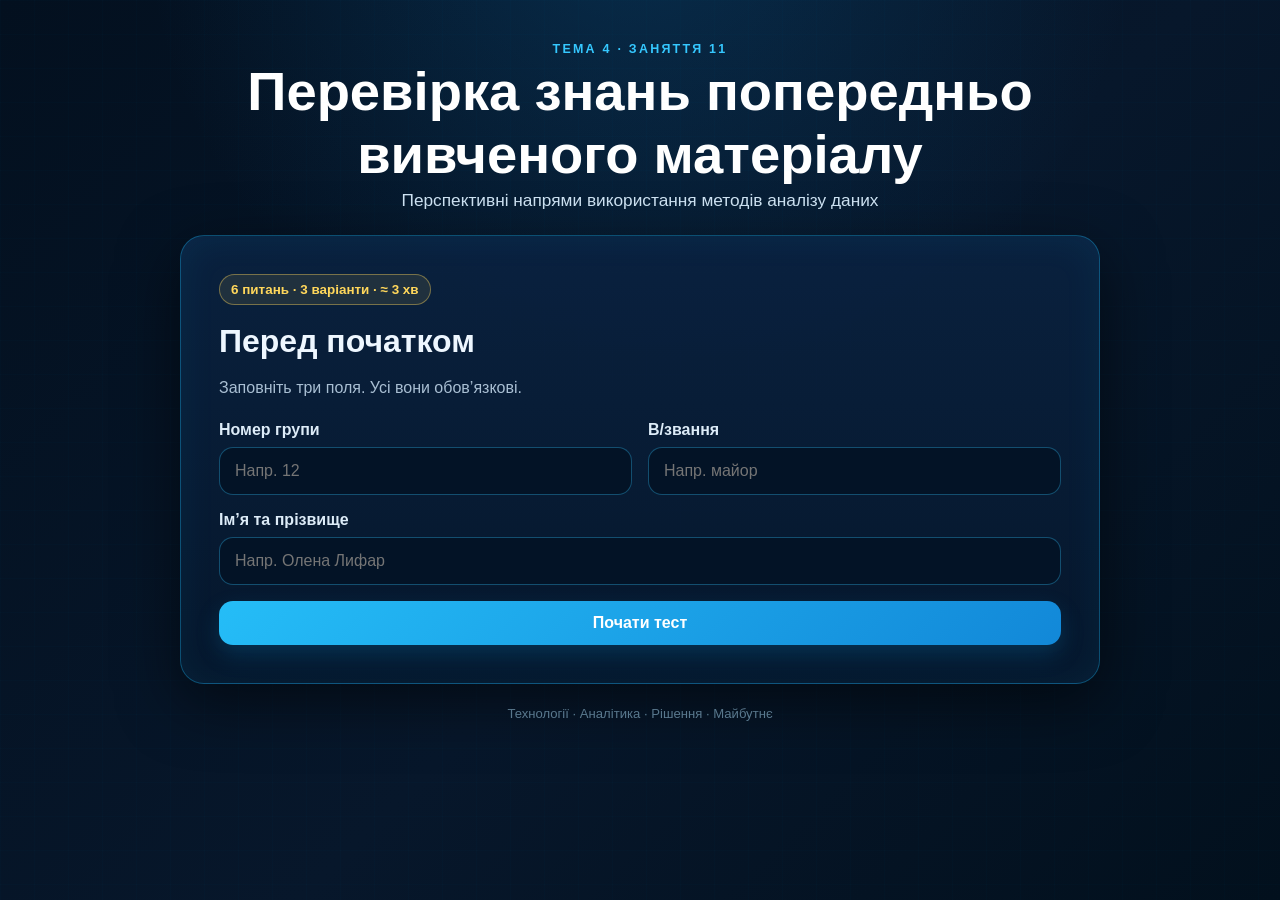
<file: docs/index.html>
<!doctype html>
<html lang="uk">
<head>
  <meta charset="utf-8">
  <meta name="viewport" content="width=device-width,initial-scale=1">
  <meta name="theme-color" content="#07172b">
  <title>Тест 4.11 — перспективні напрями аналізу даних</title>
  <link rel="stylesheet" href="styles.css">
</head>
<body>
  <main class="shell">
    <header class="hero">
      <div class="eyebrow">ТЕМА 4 · ЗАНЯТТЯ 11</div>
      <h1>Перевірка знань попередньо вивченого матеріалу</h1>
      <p>Перспективні напрями використання методів аналізу даних</p>
    </header>

    <section id="startScreen" class="card">
      <div class="badge">6 питань · 3 варіанти · ≈ 3 хв</div>
      <h2>Перед початком</h2>
      <p class="muted">Заповніть три поля. Усі вони обов’язкові.</p>
      <form id="identityForm" class="form-grid">
        <label>Номер групи
          <input id="group" name="group" required maxlength="40" autocomplete="off" placeholder="Напр. 12">
        </label>
        <label>В/звання
          <input id="rank" name="rank" required maxlength="80" autocomplete="off" placeholder="Напр. майор">
        </label>
        <label class="wide">Ім’я та прізвище
          <input id="name" name="name" required maxlength="120" autocomplete="name" placeholder="Напр. Олена Лифар">
        </label>
        <button class="primary wide" type="submit">Почати тест</button>
      </form>
    </section>

    <section id="quizScreen" class="card hidden" aria-live="polite">
      <div class="topline">
        <span id="questionCounter">Питання 1 з 6</span>
        <span id="participant"></span>
      </div>
      <div class="progress"><div id="progressBar"></div></div>
      <h2 id="questionText"></h2>
      <div id="answers" class="answers"></div>
      <div class="nav">
        <button id="prevBtn" class="secondary" type="button">← Назад</button>
        <button id="nextBtn" class="primary" type="button">Далі →</button>
      </div>
    </section>

    <section id="resultScreen" class="card hidden">
      <div id="scoreRing" class="score-ring"><strong id="scoreText">0/6</strong><span id="percentText">0%</span></div>
      <h2 id="resultTitle">Результат</h2>
      <p id="resultMessage" class="muted"></p>
      <div id="syncStatus" class="sync"></div>
      <details>
        <summary>Переглянути правильні відповіді</summary>
        <div id="review" class="review"></div>
      </details>
      <button id="retryBtn" class="secondary" type="button">Пройти ще раз</button>
    </section>

    <footer>Технології · Аналітика · Рішення · Майбутнє</footer>
  </main>
  <script src="app.js"></script>
</body>
</html>
</file>
<file: docs/styles.css>
:root{
  --bg:#03101f;--panel:#071c33ee;--panel2:#0b2745;--line:#19bfff55;
  --cyan:#35c8ff;--gold:#ffd75b;--text:#eef7ff;--muted:#a9bfd3;
  --ok:#5ee28a;--bad:#ff6b6b;--shadow:0 18px 60px #0008
}
*{box-sizing:border-box}html{font-family:Inter,Segoe UI,Arial,sans-serif;background:var(--bg);color:var(--text)}
body{margin:0;min-height:100vh;background:
radial-gradient(circle at 50% -10%,#0d5f9855,transparent 42%),
linear-gradient(135deg,#03101f,#07172b 55%,#02101d)}
body:before{content:"";position:fixed;inset:0;pointer-events:none;opacity:.18;background-image:
linear-gradient(#35c8ff18 1px,transparent 1px),linear-gradient(90deg,#35c8ff18 1px,transparent 1px);background-size:34px 34px}
.shell{width:min(920px,92vw);margin:0 auto;padding:34px 0 24px}
.hero{text-align:center;margin:8px 0 24px}
.eyebrow{color:var(--cyan);letter-spacing:.18em;font-weight:800;font-size:.78rem}
h1{font-size:clamp(2rem,5vw,3.4rem);margin:.25rem 0;color:white}
.hero p{margin:0;color:#d0e5f5;font-size:1.08rem}
.card{position:relative;background:linear-gradient(180deg,#0a2240ef,#06172cef);border:1px solid var(--line);border-radius:24px;padding:clamp(22px,4vw,38px);box-shadow:var(--shadow);overflow:hidden}
.card:after{content:"";position:absolute;inset:0;pointer-events:none;border-radius:24px;box-shadow:inset 0 0 38px #16bfff12}
.hidden{display:none!important}.badge{display:inline-block;padding:7px 11px;border-radius:999px;background:#ffd75b18;border:1px solid #ffd75b66;color:var(--gold);font-weight:800;font-size:.84rem}
h2{font-size:clamp(1.35rem,3vw,2rem);margin:18px 0 12px}.muted{color:var(--muted);line-height:1.55}
.form-grid{display:grid;grid-template-columns:1fr 1fr;gap:16px;margin-top:20px}.wide{grid-column:1/-1}
label{display:flex;flex-direction:column;gap:8px;font-weight:750;color:#ddecf8}
input{width:100%;border:1px solid #2ba9dc66;border-radius:14px;background:#031326;color:white;padding:14px 15px;font-size:1rem;outline:none}
input:focus{border-color:var(--cyan);box-shadow:0 0 0 3px #35c8ff1f}
button{border:0;border-radius:14px;padding:13px 18px;font-size:1rem;font-weight:850;cursor:pointer;transition:.18s transform,.18s opacity}
button:hover{transform:translateY(-1px)}button:disabled{opacity:.45;cursor:not-allowed;transform:none}
.primary{background:linear-gradient(135deg,#25bdf7,#1288d8);color:white;box-shadow:0 10px 24px #009ce833}
.secondary{background:#0b2948;color:#dff5ff;border:1px solid #2caee366}
.topline{display:flex;justify-content:space-between;gap:16px;color:var(--muted);font-size:.9rem}
.progress{height:8px;background:#03101f;border-radius:99px;margin:14px 0 26px;overflow:hidden}.progress>div{height:100%;width:0;background:linear-gradient(90deg,var(--cyan),var(--gold));transition:width .25s}
.answers{display:grid;gap:12px;margin:20px 0 26px}.answer{display:flex;align-items:flex-start;gap:12px;padding:15px 16px;border:1px solid #2aaee34f;border-radius:16px;background:#061a30;cursor:pointer;line-height:1.4}
.answer:hover{border-color:#35c8ff99;background:#08233f}.answer.selected{border-color:var(--gold);box-shadow:0 0 0 2px #ffd75b20;background:#17283a}
.answer input{width:auto;margin-top:3px;accent-color:#ffd75b}.letter{display:grid;place-items:center;min-width:30px;height:30px;border-radius:50%;background:#0b3154;color:var(--cyan);font-weight:900}
.nav{display:flex;justify-content:space-between;gap:12px}
.score-ring{width:150px;height:150px;margin:2px auto 18px;border-radius:50%;display:grid;place-content:center;text-align:center;border:10px solid #35c8ff55;box-shadow:inset 0 0 38px #35c8ff18,0 0 32px #35c8ff14}.score-ring strong{font-size:2rem}.score-ring span{color:var(--gold);font-weight:900}
#resultScreen{text-align:center}.sync{margin:18px auto;padding:12px 14px;border-radius:14px;max-width:620px;background:#05172b;border:1px solid #2aaee344;color:#d7eafb}
details{text-align:left;margin:20px 0}summary{cursor:pointer;color:var(--cyan);font-weight:800}.review{display:grid;gap:10px;margin-top:14px}
.review-item{padding:12px 14px;border-radius:12px;background:#07182c;border-left:4px solid var(--ok)}.review-item.wrong{border-left-color:var(--bad)}.review-item b{display:block;margin-bottom:4px}
footer{text-align:center;color:#6e93ad;font-size:.82rem;padding:22px 0}
@media(max-width:640px){.shell{padding-top:18px}.form-grid{grid-template-columns:1fr}.wide{grid-column:auto}.card{border-radius:18px}.topline{flex-direction:column}.nav button{flex:1}}
</file>
